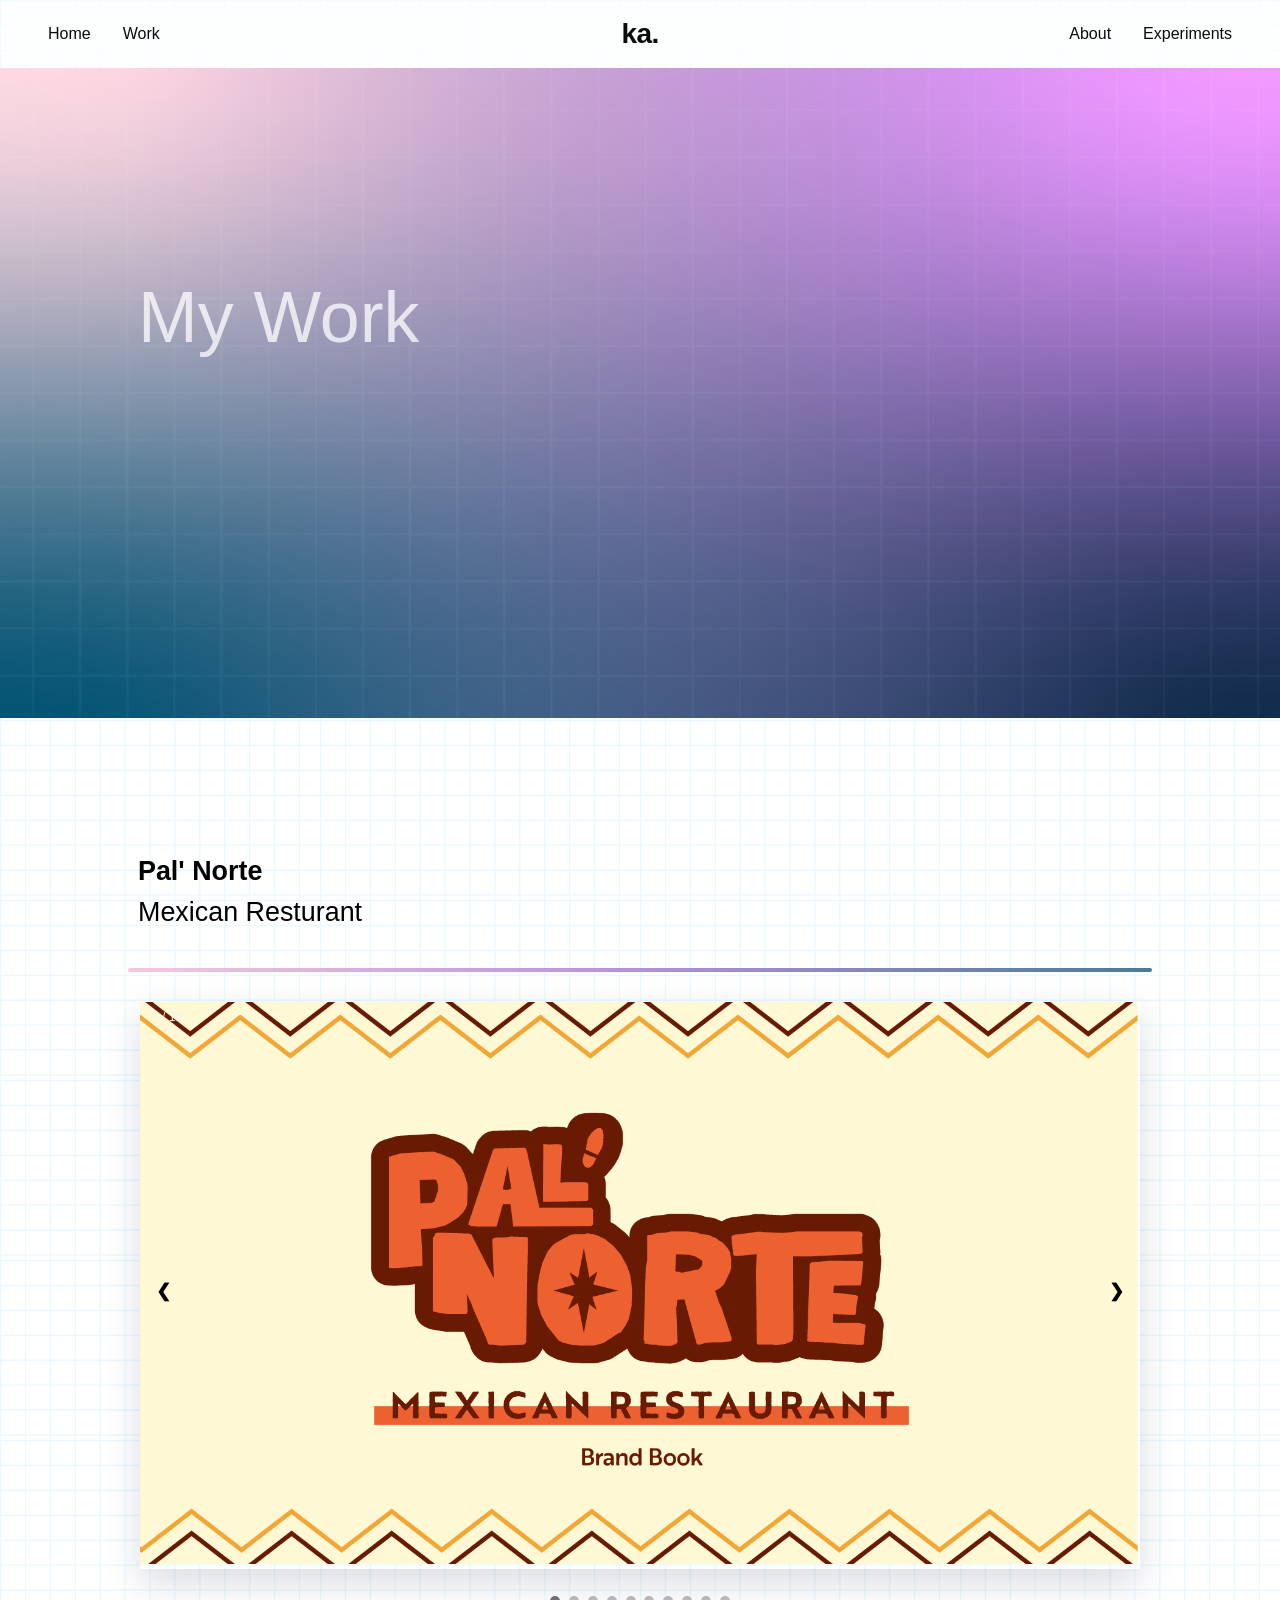
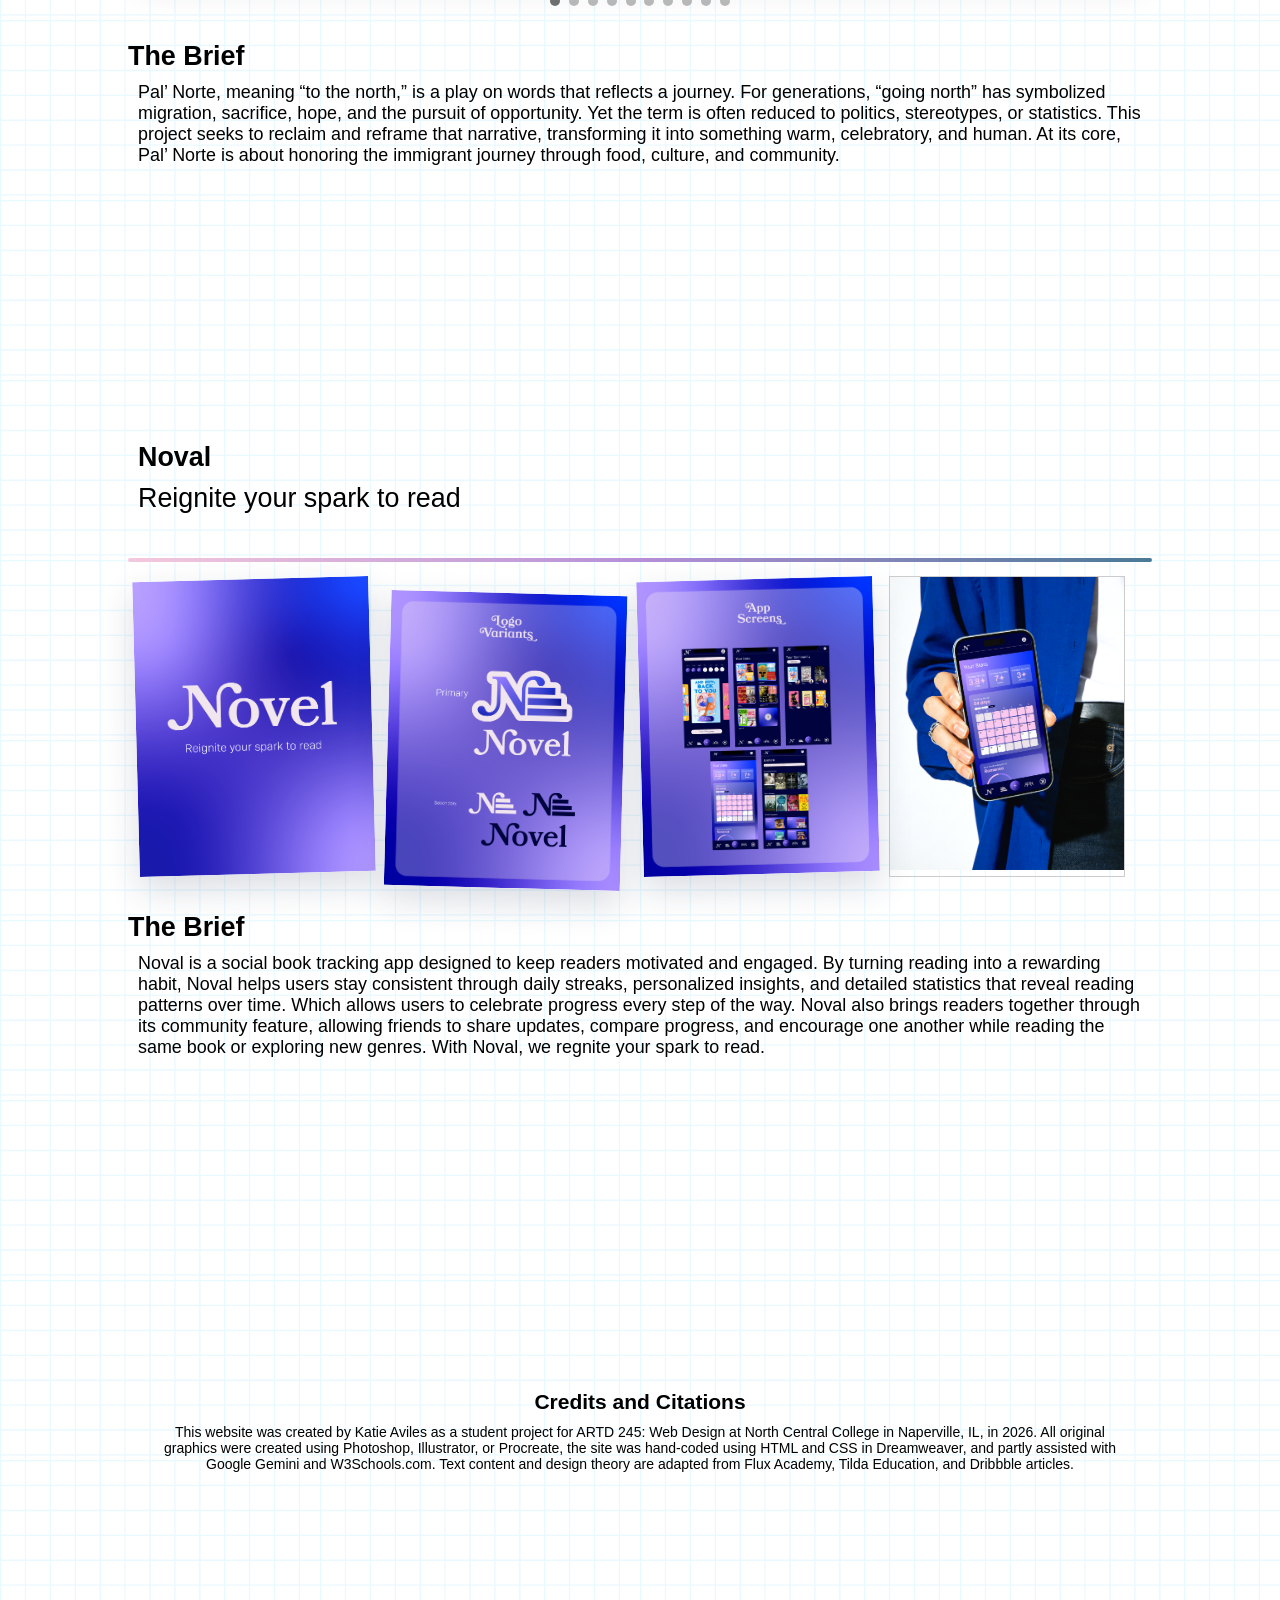
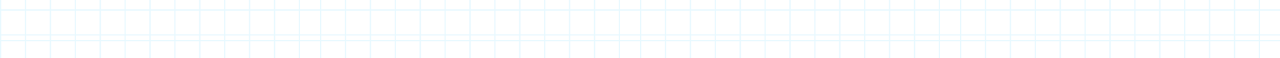
<file: Work.html>
<!doctype html>
<html>
<head>
<meta charset="UTF-8">
<title>Work</title>
<link href="web-css-style.css" rel="stylesheet" type="text/css">
</head>

<body>
	
<!--navbar-->
  <header class="navbar">
    <nav class="links">
      <a href="Understanding Design Principles copy 2.html">Home</a>
      <a href="Work.html">Work</a>
    </nav>
    <a href="#" class="logo">ka.</a>
    <nav class="links right">
      <a href="about-contact.html">About</a>
      <a href="newexperiements.html">Experiments</a>
    </nav>
  </header>

<!--hero section-->	
	<section class="hero2">
		<h1 style="font-size: 4em; font-weight: 400; color: rgba(255, 255, 255, 0.75);">My Work</h1>
	    
	
	</section>

<!--pal norte slideshow-->	
	<section>
		
		<h1 class="pc-title">Pal' Norte</h1>
		<p class="subtitle">Mexican Resturant</p>
		
		<br>
		<hr class="pc-rule">
		<br>
	<!-- Slideshow container -->
<div class="slideshow-container pc-frame" margin-top="4em">

  <!-- Full-width images with number and caption text -->
  <div class="mySlides fade">
    <div class="numbertext">1 / 10</div>
    <img src="images/palnorteicons-13.png" style="width:100%" alt="cover">
  </div>

  <div class="mySlides fade">
    <div class="numbertext">2 / 10</div>
    <img src="images/palnorteicons-14.png" style="width:100%" alt="cover">
  </div>

  <div class="mySlides fade">
    <div class="numbertext">3 / 10</div>
    <img src="images/palnorteicons-15.png" style="width:100%" alt="cover">
  </div>
	
  <div class="mySlides fade">
    <div class="numbertext">4 / 10</div>
    <img src="images/palnorteicons-16.png" style="width:100%" alt="cover">
  </div>

  <div class="mySlides fade">
    <div class="numbertext">5 / 10</div>
    <img src="images/palnorteicons-17.png"
    style="width:100%" alt="cover">
  </div>
	
  <div class="mySlides fade">
    <div class="numbertext">6 / 10</div>
    <img src="images/palnorteicons-18.png"
    style="width:100%" alt="cover">
  </div>
	
  <div class="mySlides fade">
    <div class="numbertext">7 / 10</div>
    <img src="images/palnorteicons-19.png"
    style="width:100%" alt="cover">
  </div>
	
  <div class="mySlides fade">
    <div class="numbertext">8 / 10</div>
    <img src="images/palnorteicons-20.png"
    style="width:100%" alt="cover">
  </div>
	
  <div class="mySlides fade">
    <div class="numbertext">9 / 10</div>
    <img src="images/palnorteicons-21.png"
    style="width:100%" alt="cover">
  </div>
	
  <div class="mySlides fade">
    <div class="numbertext">10 / 10</div>
    <img src="images/palnorteicons-22.png"
    style="width:100%" alt="cover">
  </div>
	
  <!-- Next and previous buttons -->
  <a class="prev" onclick="plusSlides(-1)">&#10094;</a>
  <a class="next" onclick="plusSlides(1)">&#10095;</a>
</div>
<br>

<!-- The dots/circles -->
<div style="text-align:center">
  <span class="dot" onclick="currentSlide(1)"></span>
  <span class="dot" onclick="currentSlide(2)"></span>
  <span class="dot" onclick="currentSlide(3)"></span>
  <span class="dot" onclick="currentSlide(4)"></span>
  <span class="dot" onclick="currentSlide(5)"></span>
  <span class="dot" onclick="currentSlide(6)"></span>
  <span class="dot" onclick="currentSlide(7)"></span>
  <span class="dot" onclick="currentSlide(8)"></span>
  <span class="dot" onclick="currentSlide(9)"></span>
  <span class="dot" onclick="currentSlide(10)"></span>
</div>
	
  <h3>The Brief</h3>
		<p>Pal’ Norte, meaning “to the north,” is a play on words that reflects a journey. For generations, “going north” has symbolized migration, sacrifice, hope, and the pursuit of opportunity. Yet the term is often reduced to politics, stereotypes, or statistics. This project seeks to reclaim and reframe that narrative, transforming it into something warm, celebratory, and human. At its core, Pal’ Norte is about honoring the immigrant journey through food, culture, and community.</p>
		
	
		

<!--JavaScript-->		
	<script>
		let slideIndex = 1;
showSlides(slideIndex);

// Next/previous controls
function plusSlides(n) {
  showSlides(slideIndex += n);
}

// Thumbnail image controls
function currentSlide(n) {
  showSlides(slideIndex = n);
}

function showSlides(n) {
  let i;
  let slides = document.getElementsByClassName("mySlides");
  let dots = document.getElementsByClassName("dot");
  if (n > slides.length) {slideIndex = 1}
  if (n < 1) {slideIndex = slides.length}
  for (i = 0; i < slides.length; i++) {
    slides[i].style.display = "none";
  }
  for (i = 0; i < dots.length; i++) {
    dots[i].className = dots[i].className.replace(" active", "");
  }
  slides[slideIndex-1].style.display = "block";
  dots[slideIndex-1].className += " active";
}
		
		
		</script>
		
	
	
	</section>
	
	<section>
		<h1 class="pc-title">Noval</h1>
		<p class="subtitle">Reignite your spark to read</p>
		<p class="pc-tags">
		<br>
		<hr class="pc-rule">
		
<!--image gallery-->
		
	
    <div class="gallery">

	<div class="gallery-item pc-card">
 		 <a target="_blank" href="images/Noval/Noval Social Post-01 copy.png">
   			 <img src="images/Noval/Noval Social Post-01 copy.png" alt="Post1" width="600" height="400">
  		 </a>
	</div>

<div class="gallery-item pc-card">
  <a target="_blank" href="images/Noval/Noval Social Post-03 copy.png">
    <img src="images/Noval/Noval Social Post-03 copy.png" alt="Northern Lights" width="600" height="400">
  </a>
</div>

<div class="gallery-item pc-card">
  <a target="_blank" href="images/Noval/Noval Social Post-04 copy.png">
    <img src="images/Noval/Noval Social Post-04 copy.png" alt="Mountains" width="600" height="400">
  </a>
</div>
		
<div class="gallery-item pc-class">
  <a target="_blank" href="images/Noval/Noval Social Post-06 copy.png">
    <img src="images/Noval/Noval Social Post-06 copy.png" alt="Forest" width="600" height="400">
  </a>
</div>

</div>
	
<h3>The Brief</h3>
		<p font-size="2vm">Noval is a social book tracking app designed to keep readers motivated and engaged. By turning reading into a rewarding habit, Noval helps users stay consistent through daily streaks, personalized insights, and detailed statistics that reveal reading patterns over time. Which allows users to celebrate progress every step of the way. Noval also brings readers together through its community feature, allowing friends to share updates, compare progress, and encourage one another while reading the same book or exploring new genres. With Noval, we regnite your spark to read.</p>	
	
	
	
	</section>
	
<section>

<footer class="footer">
	<h3>Credits and Citations</h3>
  <p>This website was created by Katie Aviles as a student project for ARTD 245: Web Design at North Central College in Naperville, IL, in 2026. All original graphics were created using Photoshop, Illustrator, or Procreate, the site was hand-coded using HTML and CSS in Dreamweaver, and partly assisted with Google Gemini and W3Schools.com. Text content and design theory are adapted from Flux Academy, Tilda Education, and Dribbble articles.<br>
	
	</p>
</footer>
	
	
	
	
	</section>	
	
	
	
	
</body>
</html>
</file>
<file: web-css-style.css>
@charset "UTF-8";

body {
	font-family: "DM Sans", sans-serif;
	margin-bottom: 10px;
	font-size: 1.4vw;
	margin: 0;
}

.heroh1 {

  font-family: "Valley Sans", sans-serif;
  font-optical-sizing: 7em;
  font-weight: 400;
  font-style: normal;
  margin: 20px;
	
}


h1 {
  font-family: "Valley Sans", sans-serif;
  font-optical-sizing: 5em;
  font-weight: 800;
  font-style: normal;
  margin: 10px
}

h2 {
	font-family: "Valley Sans", sans-serif;
  font-size: 2em;
  font-weight: 500px;
  font-style: normal;}

h3 {font-family: "DM Sans", sans-serif;
  font-size: 1.5em;
  font-weight: 100px;
  font-style: normal;
  margin-bottom: 10px;
  margin-top: 30px
}





section {
	padding: 10%;
}

/*section with flexbox*/ 
.flexContainer {
	display: flex;
	background-color:#777777;
	justify-content: center;
	flex-direction: row;
	}

/*nested within*/
.flexContainer div {
	padding: 5%;
	
}

/*Contact Form*/
* {
  box-sizing: border-box;
}

/* Style inputs */
input[type=text], select, textarea {
  width: 100%;
  padding: 12px;
  border: 1px solid #ccc;
  margin-top: 6px;
  margin-bottom: 16px;
  resize: vertical;
}

input[type=submit] {
  background-color: #0b5777;
  color: white;
  padding: 12px 20px;
  border: none;
  cursor: pointer;
}

input[type=submit]:hover {
  background-color: #45a049;
}

/* Style the container/contact section */
.container {
  border-radius: 5px;
  /*background-color: #f2f2f2;*/
  padding: 10px;
}

/* Create two columns that float next to eachother */
.column {
  float: left;
  width: 50%;
  margin-top: 6px;
  padding: 20px;
}

.columnRight { 
  float: left;
  width: 70%;
  margin-top: 6px;
  padding: 20px;
}

.columnLeft {
float: left;
  width: 30%;
  margin-top: 6px;
  padding: 20px;	
}

/* Clear floats after the columns */
.row:after {
  content: "";
  display: table;
  clear: both;
}


	
	
	div.gallery {
  display: flex;
  flex-wrap: wrap;
  justify-content: flex-start;
}

div.gallery-item {
  margin: 5px;
  border: 1px solid #ccc;
  width: 180px;
}

div.gallery-item:hover {
  border: 1px solid #777;
}

div.gallery-item img {
  width: 100%;
  height: auto;
}

div.gallery-item div.desc {
  padding: 15px;
  text-align: center;
}
	
h2, p {
  margin: 10px;
}


ul.topnav {
  list-style-type: none;
  margin: 0;
  padding: 0;
  overflow: hidden;
  background-color: #333;
}

ul.topnav li {float: left;}

ul.topna v li a {
  display: block;
  color: white;
  text-align: center;
  padding: 14px 16px;
  text-decoration: none;
}

ul.topnav li a:hover:not(.active) {background-color: #111;}

ul.topnav li a.active {background-color: #0b5777;}

ul.topnav li.right {float: right;}

@media screen and (max-width: 600px) {
  ul.topnav li.right, 
  ul.topnav li {float: none;}
}
.sectionBG {
	background-color: #193153 ;
	overflow: auto;
	}
	
	
	.boxsizing {
  box-sizing: border-box;
}

/* Create two equal columns that floats next to each other */
.twocolumn {
  float: left;
  width: 50%;
  padding: 10px;
  height: 300px; /* Should be removed. Only for demonstration */
}

.float-right-img {
  float: right;       /* Floats the image to the right */
  margin-left: 15px;  /* Pushes text away from the left edge of the image */
  margin-bottom: 15px;/* Pushes content away from the bottom edge */
  width: 35%;       /* Optional: controls the image size */
}

.content-box {
  display: flow-root; 
}

.button {
  font-family: "Valley Sans", sans-serif; 
  background-color: #0b5777;
  border: none;
  color: white;
  padding: 15px 32px;
  text-align: center;
  text-decoration: none;
  display: inline-block;
  font-size: 14px;
  margin: 4px 2px;
  margin-top: 5em;
  cursor: pointer;
  border-radius: 30px;
}

.background-image {
	background-image: url("images/AboutMeCover.png");
	background-size: cover;
	background-repeat: no-repeat;
	weight: 100%;
	height: 500px;
}

.grid-image {
	background-image: url("images/css-pattern-by-magicpattern copy.png");
	background-size: 35%;
	background-repeat: repeat;
}


/* Slideshow container */
.slideshow-container {
  max-width: 1000px;
  position: relative;
  margin: auto;
}

/* Hide the images by default */
.mySlides {
  display: none;
}

/* Next & previous buttons */
.prev, .next {
  cursor: pointer;
  position: absolute;
  top: 50%;
  width: auto;
  margin-top: -22px;
  padding: 16px;
  color: #000000;
  font-weight: bold;
  font-size: 18px;
  transition: 0.6s ease;
  border-radius: 0 3px 3px 0;
  user-select: none;
}

/* Position the "next button" to the right */
.next {
  right: 0;
  border-radius: 3px 0 0 3px;
}

/* On hover, add a black background color with a little bit see-through */
.prev:hover, .next:hover {
  background-color: rgba(0,0,0,0.45);
}

/* Caption text */
.text {
  color: #f2f2f2;
  font-size: 15px;
  padding: 8px 12px;
  position: absolute;
  bottom: 8px;
  width: 100%;
  text-align: center;
}

/* Number text (1/3 etc) */
.numbertext {
  color: #f2f2f2;
  font-size: 12px;
  padding: 8px 12px;
  position: absolute;
  top: 0;
}

/* The dots/bullets/indicators */
.dot {
  cursor: pointer;
  height: 10px;
  width: 10px;
  margin: 0 2px;
  background-color: #bbb;
  border-radius: 50%;
  display: inline-block;
  transition: background-color 0.6s ease;
}

.active, .dot:hover {
  background-color: #717171;
}

/* Fading animation */
.fade {
  animation-name: fade;
  animation-duration: 1.5s;
}

@keyframes fade {
  from {opacity: .4}
  to {opacity: 1}
}

.line {
  border: 2px solid #000000;
}

.hrstyle{
	padding-bottom: 3em;
}

div.gallery {
  display: flex;
  flex-wrap: wrap;
  justify-content: flex-start;
}

div.gallery-item {
  margin: 5px;
  border: 1px solid #ccc;
  width: calc(25% - 20px);
}

div.gallery-item:hover {
  border: 1px solid #777;
}

div.gallery-item img {
  width: 100%;
  height: auto;
}

div.gallery-item div.desc {
  padding: 15px;
  text-align: center;
}

@media only screen and (max-width: 768px) {
  div.gallery-item {
    width: calc(50% - 20px);
  }
}

@media only screen and (max-width: 480px) {
  div.gallery-item {
    width: calc(100% - 20px);
  }
}

.subtitle {font-family: "DM Sans", sans-serif;
  font-size: 1.5em;
  font-weight: 100px;
  font-style: normal;
}

.header {
  text-align: center;
  padding: 32px;
}

.row {
  display: -ms-flexbox; /* IE 10 */
  display: flex;
  -ms-flex-wrap: wrap; /* IE 10 */
  flex-wrap: wrap;
  padding: 0 4px;
}

/* Create two equal columns that sits next to each other */
.column {
  -ms-flex: 50%; /* IE 10 */
  flex: 50%;
  padding: 0 4px;
}

.column img {
  margin-top: 8px;
  vertical-align: middle;
}

/* Style the buttons */
.btn {
  border: none;
  outline: none;
  padding: 10px 16px;
  background-color: #f1f1f1;
  cursor: pointer;
  font-size: 18px;
}

.btn:hover {
  background-color: #ddd;
}

.btn.active {
  background-color: #666;
  color: white;
}

.hero{
	background-image: url(images/Web-Landing-Page copy.png");
	background-repeat: no-repeat;
	object-fit: cover;
	height: 500px;
	width: 100%;
}

.hero2{
	background-image: url("images/gradient2.png");
	background-repeat: no-repeat;
    background-size: cover; 
    background-position: center; 
    width: 100%;
    height: 650px;
	display: flex;
    flex-direction: column;
    justify-content: flex-end; 
    padding-bottom: 350px;
}

.background-gradient{
	background-image: url("images/gradient.png");
	background-repeat: no-repeat;
	background-size: cover;
}

.background-image{
	background-image: url("images/Web-Landing-Page copy.png");
	background-size: contain;
	background-repeat: no-repeat;
	background-position: right;
    width: 100%;
    aspect-ratio: 1366 / 768;
	
}

.centerimage {
	display: flex;
	justify-content: center;
}

.alignleftimage {
	float: left;
	padding-right: 40px;
	padding-bottom: 30px;
	}

.center-text {
	display: flex;
	justify-content: center;
}

.grid-content > p:first-of-type{
	margin-top: 5px;
}

.grid-content > p:last-of-type{
	margin-bottom: 5px;
}

.grid-container {
	display:grid;
	grid-template-columns: repeat(3, 1fr);
	gap: 30px;
	justify-content: center;
	margin-left: 10px;
	}

.grid-item {
	height: 1000px;}

.grid-content {
	font-family:"DM Sans", sans-serif;
    font-size: 1.5em;
    font-weight: 100px;
    font-style: normal;
    margin-bottom: 10px;
    margin-top: 5px;
	margin-left: 5px;
	overflow: auto;
}

body{
	background-image: url("images/css-pattern-by-magicpattern copy.png");
	background-repeat: repeat;
	background-size: 25%;
	}

.fh1 {
  font-family: "Valley Sans", sans-serif;
  color: rgba(255, 255, 255, 0.75); /* White with 75% opacity */
  font-size: 2em;                    /* Fixed font size property */
  font-weight: 700;
  font-style: normal;
  margin: 20px;
}

.fh4 {
	font-family: "Valley Sans", sans-serif;
    color: rgba(255, 255, 255, 0.75); /* Matches color & 75% opacity */
    font-weight: 700;
    font-style: normal;
    margin: 20px;              /* Resets left margin to align edges cleanly */
    text-align: left;   
}

.navbar {
  position: sticky;
  top: 0;
  z-index: 50;
  display: grid;
  grid-template-columns: 1fr auto 1fr;   /* left links | logo | right links */
  align-items: center;
  padding: 18px 48px;
  background: rgba(255, 255, 255, 0);    /* transparent */
  backdrop-filter: blur(8px);            /* soft blur so links stay readable over content */
  -webkit-backdrop-filter: blur(8px);
}
.navbar .links { display: flex; gap: 32px; }
.navbar .links.right { justify-content: flex-end; }
.navbar .links a { font-size: 16px; transition: opacity .2s; }
.navbar .links a:hover { opacity: .55; }
.navbar .logo { font-size: 28px; font-weight: 600; letter-spacing: -0.02em; }

.about {
  max-width: 900px;
  margin: 0 auto;
  padding: 40px 48px 100px;
  text-align: center;
}
.about p { font-size: 22px; font-weight: 300; margin-top: 18px; }

.footer {
  text-align: center;
  padding: 36px 20px 48px;
  font-size: 14px;
  border-top: 1px solid var(--ink);
  background: linear-gradient(90deg, var(--pink), var(--purple), var(--steel));
  background-size: 100% 6px;
  background-repeat: no-repeat;
  background-position: top;
}

.navbar a,
.navbar a:link,
.navbar a:visited {
  color: #0a0a0a;
  text-decoration: none;
}
.navbar a:hover {
  opacity: .55;
}
.navbar .logo {
  font-size: 28px;
  font-weight: 600;
  letter-spacing: -0.02em;
}

.pc-tags { margin: 14px 10px 0; }
.pc-tag {
  display: inline-block;
  padding: 8px 16px;
  margin-right: 14px;
  font-size: 12px;
  letter-spacing: .16em;
  text-transform: uppercase;
  border-radius: 8px;
}
.pc-tag.apex { background: var(--pink-soft); color: var(--ink);  transform: rotate(-3deg); }
.pc-tag.tail { background: var(--navy);      color: #ffffff;     transform: rotate(3deg); }
 
/* ---------- 4. GRADIENT DIVIDER LINE (use on <hr>) ---------- */
.pc-rule {
  display: block;
  border: 0;
  height: 4px;
  border-radius: 999px;
  background: #b58fd8;                                            /* fallback: solid purple */
  background: linear-gradient(90deg, #f4c9dd, #b58fd8, #4a7a96);  /* gradient (pink > purple > blue) */
}
 
/* ---------- 5. SMALL PILL LABEL (use on "The Brief" headings) ---------- */
.pc-label {
  display: inline-block;
  padding: 6px 18px;
  background: var(--pink-soft);
  border-radius: 999px;
  font-size: 14px;
  letter-spacing: .14em;
  text-transform: uppercase;
}
 
/* ---------- 6. BLACK PILL BUTTON ---------- */
.pc-btn,
.pc-btn:link,
.pc-btn:visited {
  display: inline-block;
  margin: 24px 10px 0;
  padding: 16px 38px;
  background: var(--ink);
  color: var(--pink);
  font-size: 18px;
  text-decoration: none;
  border-radius: 999px;
  transition: transform .2s;
}
.pc-btn:hover { transform: translateY(-3px); }
 
/* ---------- 7. POSTCARD CARDS (use with gallery-item) ---------- */
.gallery-item.pc-card {
  margin: 8px;
  border: none;
  border-radius: var(--radius);
  overflow: hidden;
  background: #ffffff;
  box-shadow: 0 14px 34px rgba(31, 45, 82, .16);
  transition: transform .35s ease, box-shadow .35s ease;
}
.gallery-item.pc-card:nth-child(odd)  { transform: rotate(-1.5deg); }
.gallery-item.pc-card:nth-child(even) { transform: rotate(1.5deg) translateY(14px); }
.gallery-item.pc-card:hover {
  border: none;
  transform: rotate(0) translateY(-6px);
  box-shadow: 0 20px 40px rgba(31, 45, 82, .24);
}
.gallery-item.pc-card img { display: block; }
 
/* ---------- 8. SLIDESHOW FRAME ---------- */
.slideshow-container.pc-frame {
  border-radius: var(--radius);
  overflow: hidden;
  box-shadow: 0 14px 34px rgba(31, 45, 82, .16);
}
 
/* gradient pill dots (put class pc-dots on the dots wrapper) */
.pc-dots .dot { transition: background .4s ease, width .4s ease; }
.pc-dots .dot.active,
.pc-dots .dot:hover {
  background: linear-gradient(90deg, var(--pink), var(--purple));
}
.pc-dots .dot.active { width: 28px; border-radius: 999px; }
 
/* ---------- 9. CURRENT-PAGE PILL IN THE NAVBAR ---------- */
.navbar .links { align-items: center; }   /* keeps the pill and plain links on one line */
.navbar .links a.current {
  background: var(--pink-soft);
  padding: 4px 14px;
  border-radius: 999px;
}
 

.columnRight form {
  position: relative;
  padding: 40px 40px 24px;
  border-radius: 18px;
  background: #ffffff;                                             /* fallback */
  background: linear-gradient(90deg, #f4c9dd, #b58fd8, #4a7a96) top left / 100% 6px no-repeat, #ffffff;
  box-shadow: 0 14px 34px rgba(31, 45, 82, .16);
}
 
/* center the card on the page (auto left/right margins) */
.row .columnRight {
  margin-left: auto;
  margin-right: auto;
}
 
/* labels: small, spaced capitals, like the tags */
.columnRight label {
  display: block;
  font-size: 13px;
  font-weight: 600;
  letter-spacing: .14em;
  text-transform: uppercase;
  color: #1f2d52;
}
 
/* inputs: rounded, light blue "blueprint" border, purple glow when clicked */
.columnRight input[type=text],
.columnRight select,
.columnRight textarea {
  font-family: "DM Sans", sans-serif;
  font-size: 16px;
  color: #0a0a0a;
  background: #fbfdff;
  border: 1.5px solid #cfe3f3;
  border-radius: 12px;
  padding: 14px 16px;
  transition: border-color .2s, box-shadow .2s;
}
.columnRight input[type=text]:focus,
.columnRight select:focus,
.columnRight textarea:focus {
  outline: none;
  border-color: #b58fd8;
  box-shadow: 0 0 0 4px rgba(181, 143, 216, .25);
}
.columnRight input::placeholder,
.columnRight textarea::placeholder {
  color: #8f98b3;
}
 
/* submit: black pill with pink text, same as the "Next Project" button */
.columnRight input[type=submit] {
  margin-top: 8px;
  padding: 16px 38px;
  background: #0a0a0a;
  color: #f4c9dd;
  font-family: "DM Sans", sans-serif;
  font-size: 18px;
  border-radius: 999px;
  transition: transform .2s;
}
.columnRight input[type=submit]:hover {
  background: #0a0a0a;
  transform: translateY(-3px);
}
 
/* phones and small tablets: full-width card */
@media only screen and (max-width: 768px) {
  .row .columnRight { width: 100%; }
  .columnRight form { padding: 32px 22px 20px; }
}

.button a,
.button a:link,
.button a:visited {
  color: #ffffff;
  text-decoration: none;
</file>
